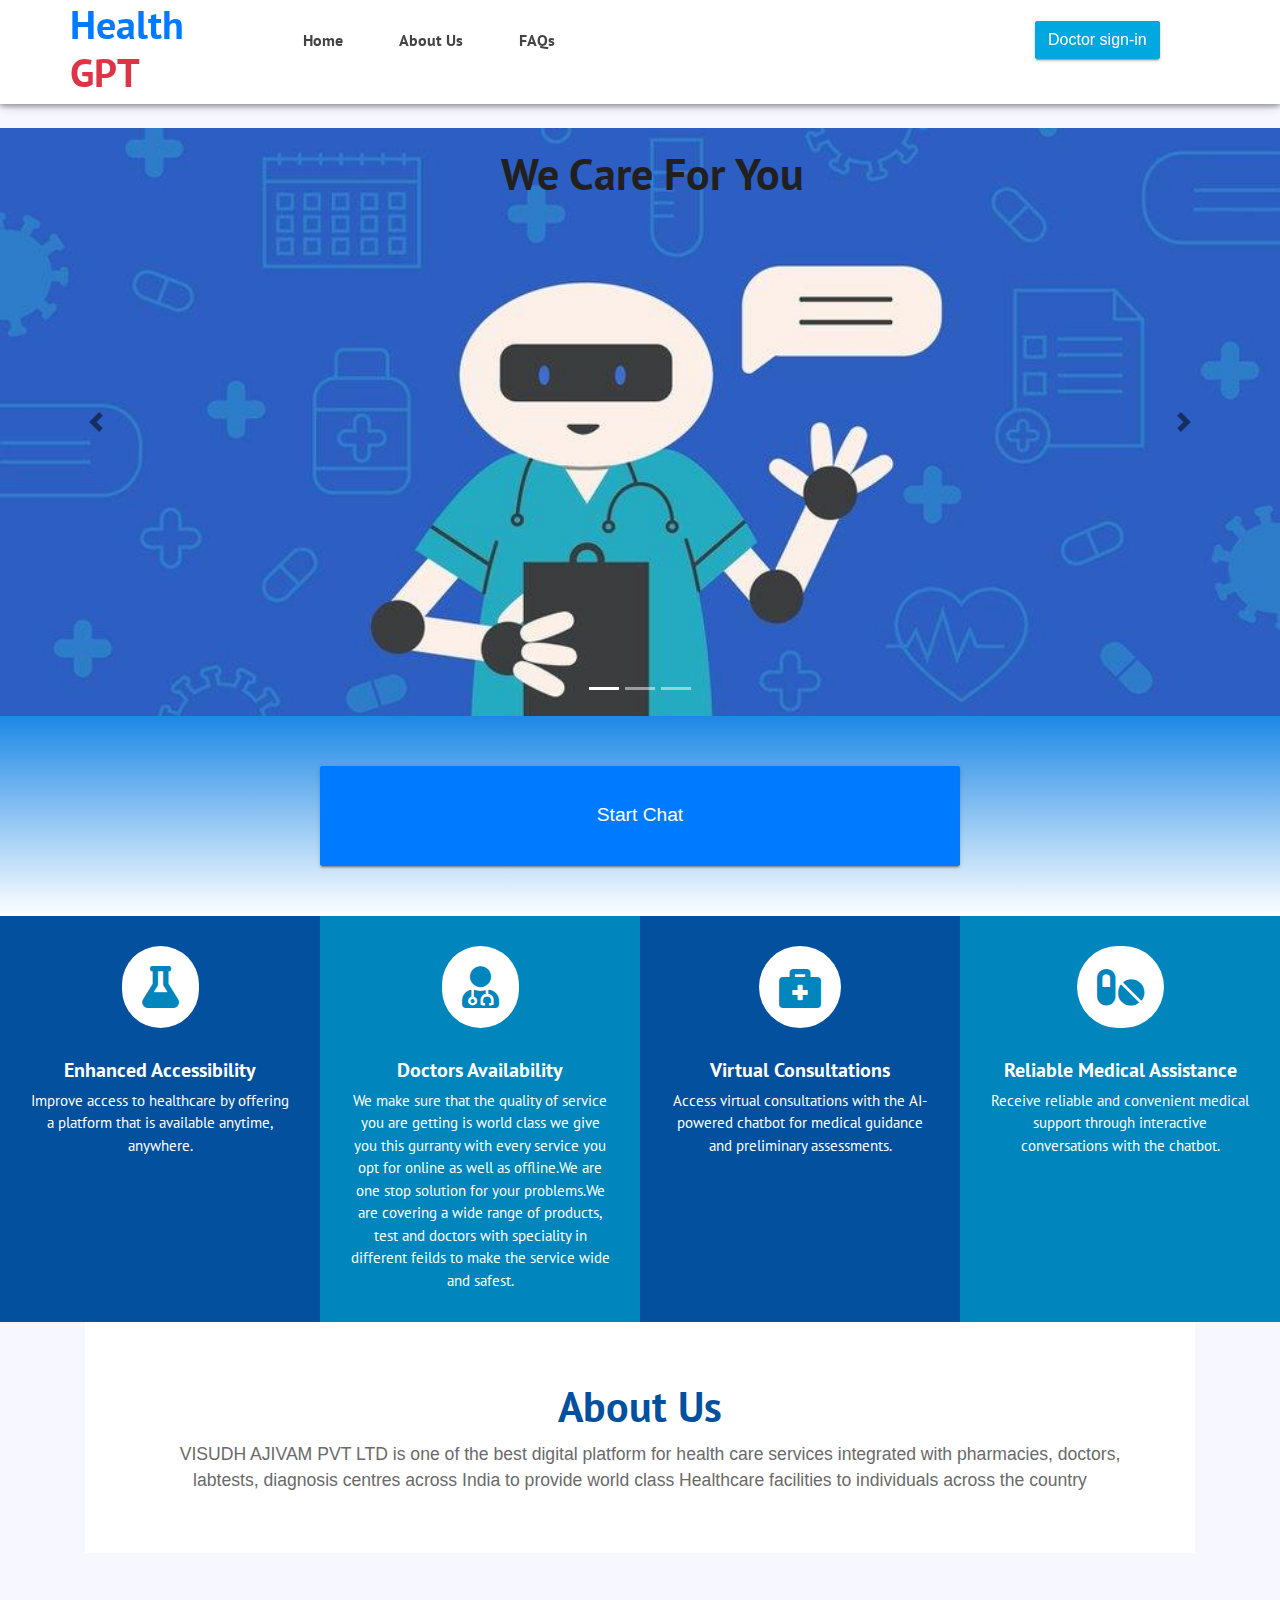
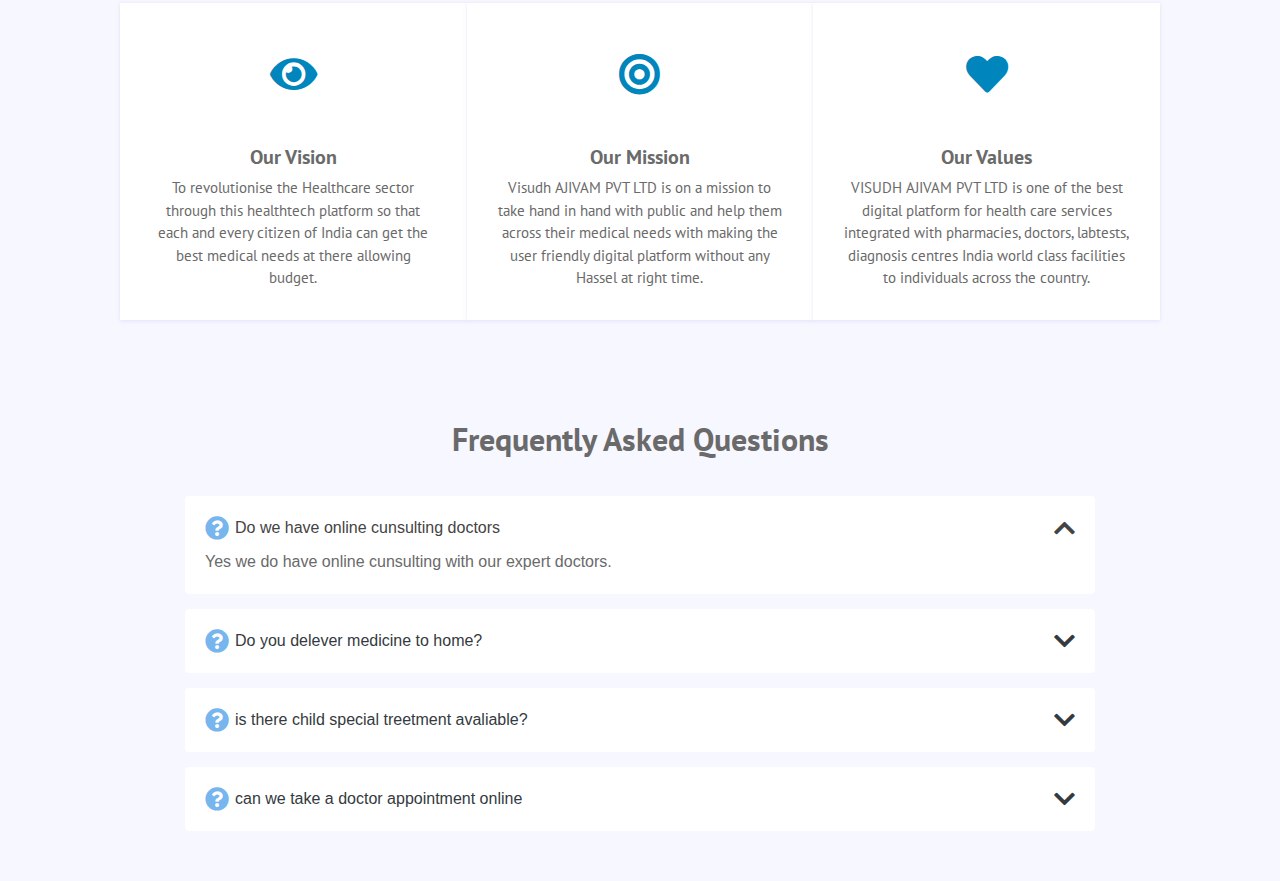
<file: index.html>
<!DOCTYPE html>
<html lang="en">

<head>
    
    <meta charset="UTF-8">
    <meta http-equiv="X-UA-Compatible" content="IE=edge">
    <meta name="viewport" content="width=device-width, initial-scale=1.0">
    <title>HealthGPT</title>

    <link rel="stylesheet" href="assets/css/bootstrap.min.css">
    <link rel="stylesheet" href="assets/css/bootstrap-grid.min.css">
    <link rel="stylesheet" href="assets/css/all.css">
    <link rel="stylesheet" href="assets/css/fontawesome.css">
    <link rel="stylesheet" href="assets/css/animate.css">
    <!-- <link rel="stylesheet" href="assets/css/datepicker.css"> -->
    <link rel="stylesheet" type="text/css" href="assets/css/style.css" />
    <link rel="stylesheet" href="owl/docs/assets/owlcarousel/assets/owl.carousel.min.css">
    <link rel="stylesheet" href="owl/docs/assets/owlcarousel/assets/owl.theme.default.min.css">
    <link rel="stylesheet" href="assets/css/appointment.css">

</head>

<body>



    <!-- ################# Header Starts Here#######################--->
    <header>
        <!-- Navbar Starts here -->
        <div id="nav-head" class="header-nav">
            <div class="container">
                <div class="row">
                    <h1 class="col-lg-2 col-md-3 no-padding col-sm-12 nav-img">
                        <a href="#"><span class="text-primary">Health</span> <span class="text-danger">GPT</span></a>

                        <a data-toggle="collapse" data-target="#menu" href="#menu"><i
                                class="fas d-block d-md-none small-menu fa-bars"></i></a>
                    </h1>
                    <div id="menu" class="col-lg-8 col-md-9 d-none d-md-block nav-item">
                        <ul>
                            <li><a href="index.html">Home</a></li>
                            <li><a href="#about_us">About Us</a></li>
                            <li><a href="#FAQ">FAQs</a></li>
                        </ul>
                    </div>
                    <div class="col-sm-2 d-none d-lg-block appoint">
                        <a href="doctorsignin.html"> <button class="btn btn-info">Doctor sign-in</button></a>
                    </div>
                    
                </div>
            </div>
        </div>
    </header>

    <!-- Caraousel starts here  -->
    <div class="slider-detail">
        <div id="carouselExampleIndicators" class="carousel slide" data-ride="carousel">
            <ol class="carousel-indicators">
                <li data-target="#carouselExampleIndicators" data-slide-to="0" class="active"></li>
                <li data-target="#carouselExampleIndicators" data-slide-to="1"></li>
                <li data-target="#carouselExampleIndicators" data-slide-to="2"></li>
            </ol>
            <div class="carousel-inner">
                <div class="carousel-item ">
                    <img class="d-block w-100" src="assets/images/slider/slider_1.jpg" alt="First slide">
                    <div class="carousel-caption fvgb d-none d-md-block text-center">
                        <h5 class="animated bounceInDown ">We Care For You</h5>

                    </div>
                </div>


                <div class="carousel-item active">
                    <img class="d-block w-100" src="assets/images/slider/slider_3.jpg" alt="Third slide">
                    <div class="carousel-caption vdg-cur d-none d-md-block text-center">
                        <h5 class="animated bounceInDown ">We Care For You</h5>
                        <p class="animated bounceInLeft">
                        </p>
                        <!-- <div class="row vbh">
                            <a href="appointment.html">
                                <button class="btn btn-info animated bounceInUp"> Start Chat </button>
                            </a>
                        </div> -->
                    </div>

                </div>
                <a class="carousel-control-prev" href="#carouselExampleIndicators" role="button" data-slide="prev">
                    <span class="carousel-control-prev-icon" aria-hidden="true"></span>
                    <span class="sr-only">Previous</span>
                </a>
                <a class="carousel-control-next" href="#carouselExampleIndicators" role="button" data-slide="next">
                    <span class="carousel-control-next-icon" aria-hidden="true"></span>
                    <span class="sr-only">Next</span>
                </a>
            </div>
        </div>
        <!-- Make an Appointment -->
        <div class="testimonials make-appoint">
            <a href="appointment.html"> <button class="btn btn-primary btn-block btn-lg">Start Chat </button></a>
        </div>
        <!-- ################# Key Features Starts Here#######################--->

        <section class="key-features">
            <div class="row no-margin">
                <div class="col-lg-3 col-md-6 single-key ky-1">
                    <!-- <div class="single-key ky-1"> -->
                    <i class="fas fa-flask"></i>
                    <h5>Enhanced Accessibility</h5>
                    <p>Improve access to healthcare by offering a platform that is available anytime, anywhere.
                    </p>
                    <!-- </div> -->
                </div>

                <div class="col-lg-3 col-md-6 single-key ky-2">
                    <!-- <div class="single-key ky-2"> -->
                    <i class="fas fa-user-md"></i>
                    <h5>Doctors Availability</h5>
                    <p>We make sure that the quality of service you are getting is world class we give you this gurranty
                        with every service you opt for online as well as offline.We are one stop solution for your
                        problems.We are covering a wide range of products, test and doctors with speciality in different
                        feilds to make the service wide and safest.
                    </p>
                    <!-- </div> -->
                </div>

                <div class="col-lg-3 col-md-6 single-key ky-1">
                    <!-- <div class="single-key ky-1"> -->
                    <i class="fas fa-briefcase-medical"></i>
                    <h5>Virtual Consultations</h5>
                    <p>Access virtual consultations with the AI-powered chatbot for medical guidance and preliminary assessments.
                    </p>
                    <!-- </div> -->
                </div>

                <div class="col-lg-3 col-md-6 single-key ky-2">
                    <!-- <div class="single-key ky-2"> -->
                    <i class="fas fa-pills"></i>
                    <h5>Reliable Medical Assistance</h5>
                    <p>Receive reliable and convenient medical support through interactive conversations with the chatbot.
                    </p>
                    <!-- </div> -->
                </div>
            </div>
        </section>


        <!-- ################# About Us#######################--->

        <div id="about_us" class="container">
            <section class="with-medical">
                <div class="txtr text-center">
                    <h4>
                        <span>About Us</span>
                    </h4>
                    <p>VISUDH AJIVAM PVT LTD is one of the best digital platform for health care services integrated
                        with pharmacies, doctors, labtests, diagnosis centres across India to provide world class
                        Healthcare facilities to individuals across the country</p>
                </div>
            </section>

            <section class="key-features department">

                <div class="row">
                    <div class="col-lg-4 single-key col-md-6 highlighter">
                        <!-- <div class="single-key"> -->
                        <i class="fas fa-eye"></i>
                        <h5>Our Vision</h5>
                        <p>To revolutionise the Healthcare sector through this healthtech platform so that each and
                            every citizen of India can get the best medical needs at there allowing budget.</p>
                        <!-- </div> -->
                    </div>

                    <div class="col-lg-4 single-key col-md-6 highlighter">
                        <!-- <div class="single-key"> -->
                        <i class="fas fa-bullseye"></i>
                        <h5>Our Mission</h5>
                        <p>Visudh AJIVAM PVT LTD is on a mission to take hand in hand with public and help them across
                            their medical needs with making the user friendly digital platform without any Hassel at
                            right time.</p>
                        <!-- </div> -->
                    </div>

                    <div class="col-lg-4 col-md-6 single-key highlighter">
                        <!-- <div class="single-key"> -->
                        <i class="fas fa-heart"></i>
                        <h5>Our Values</h5>
                        <p>VISUDH AJIVAM PVT LTD is one of the best digital platform for health care services integrated
                            with pharmacies, doctors, labtests, diagnosis centres India world class facilities to
                            individuals across the country.</p>
                        <!-- </div> -->
                    </div>
            </section>
        </div>

        <!-- ################# FAQs #######################--->
        <!-- ======= Frequently Asked Questions Section ======= -->
        <section id="FAQ" class="faq section-bg">
            <div class="container">

                <div class="section-title">
                    <h2>Frequently Asked Questions</h2>
                </div>

                <div class="faq-list">
                    <ul>
                        <li data-aos="fade-up">
                            <i class="fas fa-question-circle icon-help"></i> <a data-toggle="collapse" class="collapse"
                                href="#faq-list-1">Do we have online cunsulting doctors <i
                                    class="fas fa-chevron-down icon-show"></i><i
                                    class="fas fa-chevron-up icon-close"></i></a>
                            <div id="faq-list-1" class="collapse show" data-parent=".faq-list">
                                <p>
                                    Yes we do have online cunsulting with our expert doctors.
                                </p>
                            </div>
                        </li>

                        <li data-aos="fade-up" data-aos-delay="100">
                            <i class="fas fa-question-circle icon-help"></i> <a data-toggle="collapse"
                                href="#faq-list-2" class="collapsed">Do you delever medicine to home? <i
                                    class="fas fa-chevron-down icon-show"></i><i
                                    class="fas fa-chevron-up icon-close"></i></a>
                            <div id="faq-list-2" class="collapse" data-parent=".faq-list">
                                <p>
                                    yes we have a big contacts with medicine delvery service
                                </p>
                            </div>
                        </li>

                        <li data-aos="fade-up" data-aos-delay="200">
                            <i class="fas fa-question-circle icon-help"></i> <a data-toggle="collapse"
                                href="#faq-list-3" class="collapsed">is there child special treetment avaliable? <i
                                    class="fas fa-chevron-down icon-show"></i><i
                                    class="fas fa-chevron-up icon-close"></i></a>
                            <div id="faq-list-3" class="collapse" data-parent=".faq-list">
                                <p>
                                    yes we have
                                </p>
                            </div>
                        </li>

                        <li data-aos="fade-up" data-aos-delay="300">
                            <i class="fas fa-question-circle icon-help"></i> <a data-toggle="collapse"
                                href="#faq-list-4" class="collapsed">can we take a doctor appointment online <i
                                    class="fas fa-chevron-down icon-show"></i><i
                                    class="fas fa-chevron-up icon-close"></i></a>
                            <div id="faq-list-4" class="collapse" data-parent=".faq-list">
                                <p>
                                    yes ofcourse we have the booking service too

                                </p>
                            </div>
                        </li>


                    </ul>
                </div>

            </div>
        </section>
        <!-- Make an Appointment
        <div class="testimonials make-appoint">
            <a href="appointment.html"> <button class="btn btn-primary btn-block btn-lg">Start Chat </button></a>
        </div> -->
        <script src="assets/js/jquery-3.2.1.min.js"></script>
        <script src="assets/js/popper.min.js"></script>
        <script src="assets/js/bootstrap.min.js"></script>
        <script src="assets/plugins/scroll-fixed/jquery-scrolltofixed-min.js"></script>
        <script src="assets/js/script.js"></script>
        <script src="assets/js/bootstrap-datepicker.js"></script>
        <script src="owl/docs/assets/owlcarousel/owl.carousel.min.js"></script>
        <script src="assets/js/owll.js"></script>

        <script>
            $(document).ready(function () {
                $("#dat").datepicker();
            })
        </script>
</body>

</html>
</file>
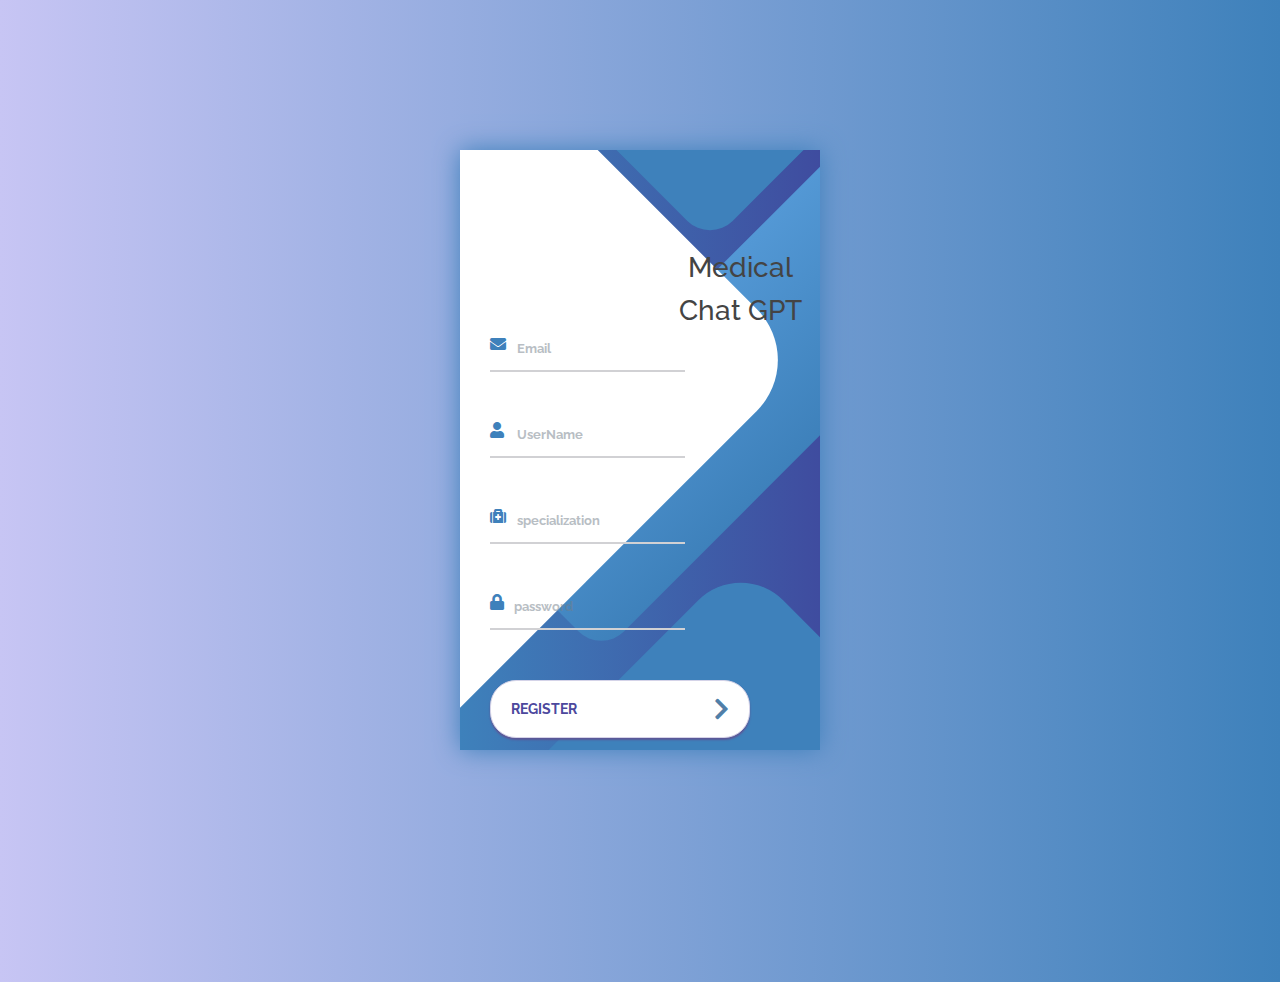
<file: doctorsignup.html>
<!DOCTYPE html>
<html lang="en">

<head>
    <meta charset="UTF-8">
    <meta http-equiv="X-UA-Compatible" content="IE=edge">
    <meta name="viewport" content="width=device-width, initial-scale=1.0">
    <title>HealthGPT</title>

    <link rel="stylesheet" href="assets/css/bootstrap.min.css">
    <link rel="stylesheet" href="assets/css/signup.css">
    <link rel="stylesheet" href="assets/css/bootstrap-grid.min.css">
    <link rel="stylesheet" href="assets/css/all.css">
    <link rel="stylesheet" href="assets/css/fontawesome.css">
    <link rel="stylesheet" href="assets/css/animate.css">
    <!-- <link rel="stylesheet" href="assets/css/datepicker.css"> -->
    <link rel="stylesheet" type="text/css" href="assets/css/style.css" />
    <link rel="stylesheet" href="owl/docs/assets/owlcarousel/assets/owl.carousel.min.css">
    <link rel="stylesheet" href="owl/docs/assets/owlcarousel/assets/owl.theme.default.min.css">
    <link rel="stylesheet" href="assets/css/appointment.css">


</head>
  
  
<div class="container">
	<div class="screen">
		<div class="screen__content">
			<form class="login">
				<div class="login__field">
					<i class="login__icon fa fa-envelope"></i>
					<input type="text" class="login__input" placeholder=" Email">
				</div>
                <div class="login__field">
					<i class="login__icon fas fa-user"></i>
					<input type="text" class="login__input" placeholder=" UserName">
				</div>
                <div class="login__field">
					<i class="login__icon fa fa-medkit"></i>
					<input type="text" class="login__input" placeholder=" specialization">
				</div>
				<div class="login__field">
					<i class="login__icon fas fa-lock"></i>
					<input type="password" class="login__input" placeholder="password">
				</div>
				<button class="button login__submit">
					<span class="button__text">Register</span>
					<i class="button__icon fas fa-chevron-right"></i>
				</button>				
			</form>
			<div class="social-login">
				<h3><a href="kayıtol.php">Medical</a></h3>
				
				<h3><a href="sifremiunuttum.php">Chat GPT</a></h3>
        </div>
		</div>
		<div class="screen__background">
			<span class="screen__background__shape screen__background__shape4"></span>
			<span class="screen__background__shape screen__background__shape3"></span>		
			<span class="screen__background__shape screen__background__shape2"></span>
			<span class="screen__background__shape screen__background__shape1"></span>
		</div>		
	</div>
</div>
</file>
<file: assets/css/style.css>
/* =======================================================================
Template Name: Dil Hospital
Author:  SmartEye Adminpanel
Author URI: www.smarteyeapps.com
Version: 1.0
coder name:Prabin Raja
Description: This Template is created for web template
======================================================================= */
/* ===================================== Import Less ================================== */
@font-face {
  font-family: 'mouse-300';
  src: url("../fonts/PT_Sans-Web-Regular.ttf") format("truetype"); }
@font-face {
  font-family: 'mouse-500';
  src: url("../fonts/PT_Sans-Web-Bold.ttf") format("truetype"); }
/* ===================================== Basic CSS ================================== */
* {
  margin: 0px;
  padding: 0px;
  list-style: none; }

img {
  max-width: 100%; }

a {
  text-decoration: none;
  outline: none;
  color: #444; }

a:hover {
  color: #444; }

ul {
  margin-bottom: 0;
  padding-left: 0; }

a:hover,
a:focus,
input,
textarea {
  text-decoration: none;
  outline: none; }

.center {
  text-align: center; }

.left {
  text-align: left; }

.right {
  text-align: right; }

.cp {
  cursor: pointer; }

html, body {
  height: 100%; }

p {
  margin-bottom: 0px;
  width: 100%; }

.no-padding {
  padding: 0px; }

.no-margin {
  margin: 0px; }

.hid {
  display: none; }

.top-mar {
  margin-top: 15px; }

.h-100 {
  height: 100%; }

::placeholder {
  color: #747f8a !important;
  font-size: 13px;
  opacity: .5 !important; }

.container-fluid {
  padding: 0px; }

h1, h2, h3, h4, h5, h6 {
  font-family: "mouse-500", Arial, Helvetica, sans-serif; }

strong {
  font-family: "mouse-500", Arial, Helvetica, sans-serif; }

body {
  background-color: #f7f7ff !important;
  font-family: "mouse-300", Arial, Helvetica, sans-serif;
  color: #6A6A6A; }

.session-title {
  padding: 30px;
  margin: 0px; }
  .session-title h2 {
    width: 100%;
    text-align: center; }
  .session-title p {
    max-width: 850px;
    text-align: center;
    float: none;
    margin: auto; }
  .session-title span {
    float: right;
    font-style: italic; }

.inner-title {
  padding: 20px;
  padding-left: 0px;
  margin-bottom: 30px; }
  .inner-title h2 {
    width: 100%;
    text-align: center;
    font-size: 2rem;
    font-family: "slab", Arial, Helvetica, sans-serif; }
  .inner-title p {
    width: 100%;
    text-align: center; }

.btn-success {
  background-color: #1aaa55;
  border-color: #1aaa55; }
  .btn-success:hover {
    background-color: #1aaa55 !important;
    border-color: #1aaa55 !important; }
  .btn-success:active {
    background-color: #1aaa55 !important;
    border-color: #1aaa55 !important; }
  .btn-success:focus {
    background-color: #1aaa55 !important;
    border-color: #1aaa55 !important;
    box-shadow: none !important; }

.btn-info {
  background-color: #00a8df;
  border-color: #00a8df; }
  .btn-info:hover {
    background-color: #00a8df !important;
    border-color: #00a8df !important; }
  .btn-info:active {
    background-color: #00a8df !important;
    border-color: #00a8df !important; }
  .btn-info:focus {
    background-color: #00a8df !important;
    border-color: #00a8df !important;
    box-shadow: none !important; }

.btn {
  box-shadow: 0 3px 1px -2px rgba(0, 0, 0, 0.2), 0 2px 2px 0 rgba(0, 0, 0, 0.14), 0 1px 5px 0 rgba(0, 0, 0, 0.12);
  border-radius: 2px; }

.form-control:focus {
  box-shadow: none !important;
  border: 2px solid  #00a8df; }

.btn-light {
  background-color: #FFF;
  color: #3F3F3F; }

@media screen and (max-width: 1199px) {
  .container {
    max-width: 100%; } }
.collapse.show {
  display: block !important; }

.form-control:focus {
  box-shadow: none;
  border: 2px solid #0d7a40 !important; }

.form-control {
  background-color: #F8F8F8;
  margin-bottom: 20px; }
  .form-control:focus {
    background-color: #FFF;
    border-color: #CCC; }

/* ===================================== Header CSS ================================== */
header {
  box-shadow: 0 2px 5px 0 rgba(0, 0, 0, 0.16), 0 2px 10px 0 rgba(0, 0, 0, 0.12);
  position: absolute;
  width: 100%;
  z-index: 999;
  background-color: #FFF; }
  header .header-top {
    background-color: #212121; }
    header .header-top .left-item ul li {
      float: left;
      color: #BCBCBC;
      padding: 10px; }
      header .header-top .left-item ul li i {
        color: #4e9be9; }
    header .header-top .right-item ul {
      float: right; }
      header .header-top .right-item ul li {
        float: left;
        color: #BCBCBC;
        padding: 10px; }
  header .header-nav .nav-item ul li {
    float: left;
    font-family: "mouse-500", Arial, Helvetica, sans-serif;
    font-size: 16px;
    padding: 28px; }
    @media screen and (max-width: 916px) {
      header .header-nav .nav-item ul li {
        padding: 30px 18px; } }
    @media screen and (max-width: 767px) {
      header .header-nav .nav-item ul li {
        float: none;
        padding: 14px;
        border-top: 1px solid #CCC; } }
  header .header-nav .nav-img img {
    width: 200px;
    padding: 0px;
    margin-top: 13px; }
    @media screen and (max-width: 767px) {
      header .header-nav .nav-img img {
        margin-top: 0px;
        padding: 10px; } }
  header .header-nav .appoint {
    padding-top: 21px; }
  header .scroll-to-fixed-fixed {
    background-color: #FFF;
    box-shadow: 0 2px 5px 0 rgba(0, 0, 0, 0.16), 0 2px 10px 0 rgba(0, 0, 0, 0.12); }

.small-menu {
  float: right;
  color: #03509e;
  font-size: 32px;
  margin-top: 17px;
  margin-right: 12px; }

/* ===================================== Slider CSS ================================== */
.slider-detail {
  padding-top: 128px; }
  @media screen and (max-width: 767px) {
    .slider-detail {
      padding-top: 115px; } }
  @media screen and (max-width: 409px) {
    .slider-detail {
      padding-top: 158px; } }
  .slider-detail .carousel-caption {
    text-align: left;
    bottom: 110px; }
    .slider-detail .carousel-caption h5 {
      font-size: 44px;
      margin-left: -40px; }
    .slider-detail .carousel-caption p {
      margin-left: -40px;
      font-weight: 600;
      margin-top: 40px;
      font-size: 19px; }
  .slider-detail .vbh {
    margin-left: -40px; }
    .slider-detail .vbh .btn {
      padding: 20px;
      margin-top: 40px;
      font-weight: 600;
      font-size: 18px; }
  .slider-detail .vdg-cur {
    color: #03509e; }
  .slider-detail .fvgb {
    color: #00a8df; }

    .carousel-control-next,
.carousel-control-prev /*, .carousel-indicators */ {
    filter: invert(100%);
}
/* ===================================== Key Features CSS ================================== */
.key-features .single-key {
  background-color: #FFF;
  /* margin-bottom: 30px; */
  text-align: center;
  padding: 30px; }
  .key-features .single-key i {
    background-color: #FFF;
    padding: 20px;
    font-size: 42px;
    color: #0085bc;
    margin-bottom: 30px;
    border-radius: 50px; }
  .key-features .single-key p {
    font-family: "mouse-300", Arial, Helvetica, sans-serif;
    font-size: 15px; }
.key-features .ky-1 {
  background-color: #03509e;
  color: #FFF;
  margin-bottom: 0px; }
.key-features .ky-2 {
  background-color: #0085bc;
  color: #FFF;
  margin-bottom: 0px; }

.department {
  padding: 50px; }
  @media screen and (max-width: 940px) {
    .department {
      padding: 30px 10px; } }
  .department .single-key {
    box-shadow: 0 2px 3px 0 rgba(218, 218, 253, 0.35), 0 0px 3px 0 rgba(206, 206, 238, 0.35); }

/* ===================================== With Medical CSS ================================== */
.with-medical {
  padding: 50px;
  background-color: #FFF; }
  @media screen and (max-width: 940px) {
    .with-medical {
      padding: 30px 10px; } }
  .with-medical .txtr {
    padding: 10px; }
    .with-medical .txtr h4 {
      font-size: 42px; }
      .with-medical .txtr h4 span {
        color: #03509e; }
    .with-medical .txtr p {
      text-indent: 20px;
      font-size: 1.1rem; }


.highlighter:hover{
background-color: #03509e;
  color: #FFF;
}
/* ===================================== Our Team CSS ================================== */
        .our-team  .detfs {
          text-align: center; }
          .our-team .detfs ul {
            margin-left: 25%;
            width: 100%; }
            .our-team .detfs ul li {
              float: left;
              padding: 10px;    
            }
/* ===================================== Fooer CSS ================================== */
#footer {
  color: #444444;
  font-size: 14px;
  background: #f1f7fd;
}

#footer .footer-top {
  padding: 60px 0 30px 0;
  background: #fff;
  box-shadow: 0px 2px 15px rgba(25, 119, 204, 0.1);
}

#footer .footer-top .footer-contact {
  margin-bottom: 30px;
}

#footer .footer-top .footer-contact h4 {
  font-size: 22px;
  margin: 0 0 30px 0;
  padding: 2px 0 2px 0;
  line-height: 1;
  font-weight: 700;
}

#footer .footer-top .footer-contact p {
  font-size: 14px;
  line-height: 24px;
  margin-bottom: 0;
  font-family: "Raleway", sans-serif;
  color: #777777;
}

#footer .footer-top h4 {
  font-size: 16px;
  font-weight: bold;
  color: #444444;
  position: relative;
  padding-bottom: 12px;
}

#footer .footer-top .footer-links {
  margin-bottom: 30px;
}

#footer .footer-top .footer-links ul {
  list-style: none;
  padding: 0;
  margin: 0;
}

#footer .footer-top .footer-links ul i {
  padding-right: 2px;
  color: #1c84e3;
  font-size: 18px;
  line-height: 1;
}

#footer .footer-top .footer-links ul li {
  padding: 10px 0;
  display: flex;
  align-items: center;
}

#footer .footer-top .footer-links ul li:first-child {
  padding-top: 0;
}

#footer .footer-top .footer-links ul a {
  color: #777777;
  transition: 0.3s;
  display: inline-block;
  line-height: 1;
}

#footer .footer-top .footer-links ul a:hover {
  text-decoration: none;
  color: #1977cc;
}

#footer .footer-newsletter {
  font-size: 15px;
}

#footer .footer-newsletter h4 {
  font-size: 16px;
  font-weight: bold;
  color: #444444;
  position: relative;
  padding-bottom: 12px;
}

#footer .footer-newsletter form {
  margin-top: 30px;
  background: #fff;
  padding: 6px 10px;
  position: relative;
  border-radius: 50px;
  text-align: left;
  border: 1px solid #bfdcf7;
}

#footer .footer-newsletter form input[type="email"] {
  border: 0;
  padding: 4px 8px;
  width: calc(100% - 100px);
}

#footer .footer-newsletter form input[type="submit"] {
  position: absolute;
  top: 0;
  right: 0;
  bottom: 0;
  border: 0;
  background: none;
  font-size: 16px;
  padding: 0 20px;
  background: #1977cc;
  color: #fff;
  transition: 0.3s;
  border-radius: 50px;
}

#footer .footer-newsletter form input[type="submit"]:hover {
  background: #1c84e3;
}

#footer .credits {
  padding-top: 5px;
  font-size: 13px;
  color: #444444;
}

#footer .social-links a {
  font-size: 18px;
  display: inline-block;
  background: #1977cc;
  color: #fff;
  line-height: 1;
  padding: 8px 0;
  margin-right: 4px;
  border-radius: 50%;
  text-align: center;
  width: 36px;
  height: 36px;
  transition: 0.3s;
}

#footer .social-links a:hover {
  background: #1c84e3;
  color: #fff;
  text-decoration: none;
}

/* form style */

#footer form{
    width:90%;
    padding: 20px;
    
}
#footer .bg{
    background-color: aliceblue;
    opacity: 0.9;
    border-radius: 15px;
}
/* order page*/

#footer .one{
    background-color: aliceblue;
     overflow:hidden;
     box-shadow: 0px 0px 9px  black;
}
#footer table {
  font-family: arial, sans-serif;
  border-collapse: collapse;
  width: 100%;
}




/* ===================================== About Us Style  ================================== */
.about-us {
  padding: 50px;
  background-color: #FFF; }
  @media screen and (max-width: 1199px) {
    .about-us .container {
      max-width: 100%; } }
  .about-us img {
    width: 100%;
    padding: 10px;
    background-color: #FFF;
    box-shadow: 0 2px 5px 0 rgba(0, 0, 0, 0.16), 0 2px 10px 0 rgba(0, 0, 0, 0.12); }
  .about-us h2 {
    font-size: 22px; }
  .about-us p {
    text-align: justify;
    text-indent: 20px; }

.kf-2 {
  background-color: #FCFCFC; }

.contact-rooo {
  padding: 50px;
  background-color: #FFF; }
  @media screen and (max-width: 940px) {
    .contact-rooo {
      padding: 30px 10px; } }

/* ===================================== Testimonial Section  ================================== */
.testimonials{
  /* margin-top: 20px; */
  color: #000;
  overflow-x: hidden;
  /* overflow-y: hidden; */
  height: auto;
  background-image: linear-gradient(180deg, #1E88E5, #fff);
  background-repeat: no-repeat;
}

.testimonials .card {
  box-shadow: 0px 4px 8px 0px #BDBDBD
}

.testimonials .profile-pic {
  width: 100px !important;
  height: 100px;
  box-shadow: 0px 4px 8px 0px #BDBDBD
}

.owl-carousel .owl-nav button.owl-next,
.owl-carousel .owl-nav button.owl-prev {
  background: 0 0;
  color: #1E88E5 !important;
  border: none;
  padding: 5px 20px !important;
  font: inherit;
  font-size: 50px !important
}

.owl-carousel .owl-nav button.owl-next:hover,
.owl-carousel .owl-nav button.owl-prev:hover {
  color: #0D47A1 !important;
  background-color: transparent !important
}

.owl-dots {
  display: none
}

.testimonials button:focus {
  -moz-box-shadow: none !important;
  -webkit-box-shadow: none !important;
  box-shadow: none !important;
  outline-width: 0
}

.testimonials .item {
  display: none
}

.testimonials .next {
  display: block !important;
  position: relative;
  transform: scale(0.8);
  transition-duration: 0.3s;
  opacity: 0.6
}

.testimonials .prev {
  display: block !important;
  position: relative;
  transform: scale(0.8);
  transition-duration: 0.3s;
  opacity: 0.6
}

.testimonials .item.show {
  display: block;
  transition-duration: 0.4s
}

@media screen and (max-width: 999px) {

  .testimonials .next,
  .testimonials .prev {
      transform: scale(1);
      opacity: 1
  }

  .testimonials .item {
      display: block !important
  }
}

/* ===================================== FAQs Section  ================================== */
.faq {
  padding: 50px 0;
} 
.faq .section-title {
  text-align: center;
  padding-bottom: 30px;
}

.faq .faq-list {
  padding: 0 100px;
}

.faq .faq-list ul {
  padding: 0;
  list-style: none;
}

.faq .faq-list li + li {
  margin-top: 15px;
}

.faq .faq-list li {
  padding: 20px;
  background: #fff;
  border-radius: 4px;
  position: relative;
}

.faq .faq-list a {
  display: block;
  position: relative;
  font-family: "Poppins", sans-serif;
  font-size: 16px;
  line-height: 24px;
  font-weight: 500;
  padding: 0 30px;
  outline: none;
}

.faq .faq-list .icon-help {
  font-size: 24px;
  position: absolute;
  right: 0;
  left: 20px;
  color: #76b5ee;
}

.faq .faq-list .icon-show, .faq .faq-list .icon-close {
  font-size: 24px;
  position: absolute;
  right: 0;
  top: 0;
}

.faq .faq-list p {
  margin-bottom: 0;
  padding: 10px 0 0 0;
}

.faq .faq-list .icon-show {
  display: none;
}

.faq .faq-list a.collapsed {
  color: #343a40;
}

.faq .faq-list a.collapsed:hover {
  color: #1977cc;
}

.faq .faq-list a.collapsed .icon-show {
  display: inline-block;
}

.faq .faq-list a.collapsed .icon-close {
  display: none;
}

@media (max-width: 1200px) {
  .faq .faq-list {
    padding: 0;
  }
}



/*  */
.make-appoint{
  height:200px;
  display: flex;
  justify-content: center;
  align-items: center

}
.make-appoint .btn{
  height:100px;
  white-space:normal;
  width:50vw;
  font-size: 1.2rem;
  font-family: inherit;
}
</file>
<file: assets/css/appointment.css>
.jumbotron{
  /* position: relative; */
  padding-top:150px;
  /* margin-top: */
}
#ft-form {
    font-family: inherit;
    font-size: 100%;
    line-height: 1.15
  }
  #ft-form *,
  #ft-form ::after,
  #ft-form ::before {
    box-sizing: border-box
  }
  #ft-form input,
  #ft-form select,
  #ft-form textarea {
    font-family: inherit;
    font-size: 100%;
    line-height: 1.15;
    margin: 0
  }
  #ft-form select {
    text-transform: none
  }
  #ft-form [type=submit] {
    -webkit-appearance: button
  }
  #ft-form legend {
    padding: 0
  }
  #ft-form h2,
  #ft-form p {
    margin: 0
  }
  #ft-form fieldset {
    margin: 0;
    padding: 0
  }
  #ft-form html {
    font-family: ui-sans-serif,system-ui,-apple-system,BlinkMacSystemFont,"Segoe UI",Roboto,"Helvetica Neue",Arial,"Noto Sans",sans-serif,"Apple Color Emoji","Segoe UI Emoji","Segoe UI Symbol","Noto Color Emoji";
    line-height: 1.5
  }
  #ft-form body {
    font-family: inherit;
    line-height: inherit
  }
  #ft-form *,
  #ft-form ::after,
  #ft-form ::before {
    box-sizing: border-box;
    border-width: 0;
    border-style: solid;
    border-color: #e5e7eb
  }
  #ft-form textarea {
    resize: vertical
  }
  #ft-form input::-moz-placeholder,
  #ft-form textarea::-moz-placeholder {
    color: #9ca3af
  }
  #ft-form input:-ms-input-placeholder,
  #ft-form textarea:-ms-input-placeholder {
    color: #9ca3af
  }
  #ft-form input::placeholder,
  #ft-form textarea::placeholder {
    color: #9ca3af
  }
  #ft-form h2 {
    font-size: inherit;
    font-weight: inherit
  }
  #ft-form input,
  #ft-form select,
  #ft-form textarea {
    padding: 0;
    line-height: inherit;
    color: inherit
  }
  #ft-form [type=date],
  #ft-form [type=email],
  #ft-form [type=tel],
  #ft-form [type=text],
  #ft-form select,
  #ft-form textarea {
    -webkit-appearance: none;
    -moz-appearance: none;
    appearance: none;
    background-color: #fff;
    border-color: #6b7280;
    border-width: 1px;
    border-radius: 0;
    padding-top: .5rem;
    padding-right: .75rem;
    padding-bottom: .5rem;
    padding-left: .75rem;
    font-size: 1rem;
    line-height: 1.5rem
  }
  #ft-form [type=date]:focus,
  #ft-form [type=email]:focus,
  #ft-form [type=tel]:focus,
  #ft-form [type=text]:focus,
  #ft-form select:focus,
  #ft-form textarea:focus {
    outline: 2px solid transparent;
    outline-offset: 2px;
    box-shadow: 0 0 0 0 #fff, 0 0 0 3px rgba(199,210,254,.5), 0 0 #0000;
    border-color: #2563eb
  }
  #ft-form input::-moz-placeholder,
  #ft-form textarea::-moz-placeholder {
    color: #6b7280;
    opacity: 1
  }
  #ft-form input:-ms-input-placeholder,
  #ft-form textarea:-ms-input-placeholder {
    color: #6b7280;
    opacity: 1
  }
  #ft-form input::placeholder,
  #ft-form textarea::placeholder {
    color: #6b7280;
    opacity: 1
  }
  #ft-form select {
    background-image: url("data:image/svg+xml,%3csvg xmlns='http://www.w3.org/2000/svg' fill='none' viewBox='0 0 20 20'%3e%3cpath stroke='%236b7280' stroke-linecap='round' stroke-linejoin='round' stroke-width='1.5' d='M6 8l4 4 4-4'/%3e%3c/svg%3e");
    background-position: right .5rem center;
    background-repeat: no-repeat;
    background-size: 1.5em 1.5em;
    padding-right: 2.5rem;
    -webkit-print-color-adjust: exact;
    color-adjust: exact
  }
  #ft-form [type=checkbox],
  #ft-form [type=radio] {
    -webkit-appearance: none;
    -moz-appearance: none;
    appearance: none;
    padding: 0;
    -webkit-print-color-adjust: exact;
    color-adjust: exact;
    display: inline-block;
    vertical-align: middle;
    background-origin: border-box;
    -webkit-user-select: none;
    -moz-user-select: none;
    -ms-user-select: none;
    user-select: none;
    flex-shrink: 0;
    height: 1rem;
    width: 1rem;
    color: #2563eb;
    background-color: #fff;
    border-color: #6b7280;
    border-width: 1px
  }
  #ft-form [type=checkbox] {
    border-radius: 0
  }
  #ft-form [type=radio] {
    border-radius: 100%
  }
  #ft-form [type=checkbox]:focus,
  #ft-form [type=radio]:focus {
    outline: 2px solid transparent;
    outline-offset: 2px;
    box-shadow: 0 0 0 0 #fff, 0 0 0 3px rgba(199,210,254,.5), 0 0 #0000;
  }
  #ft-form [type=checkbox]:checked,
  #ft-form [type=radio]:checked {
    border-color: transparent;
    background-color: currentColor;
    background-size: 100% 100%;
    background-position: center;
    background-repeat: no-repeat
  }
  #ft-form [type=checkbox]:checked {
    background-image: url("data:image/svg+xml,%3csvg viewBox='0 0 16 16' fill='white' xmlns='http://www.w3.org/2000/svg'%3e%3cpath d='M12.207 4.793a1 1 0 010 1.414l-5 5a1 1 0 01-1.414 0l-2-2a1 1 0 011.414-1.414L6.5 9.086l4.293-4.293a1 1 0 011.414 0z'/%3e%3c/svg%3e")
  }
  #ft-form [type=radio]:checked {
    background-image: url("data:image/svg+xml,%3csvg viewBox='0 0 16 16' fill='white' xmlns='http://www.w3.org/2000/svg'%3e%3ccircle cx='8' cy='8' r='3'/%3e%3c/svg%3e")
  }
  #ft-form [type=checkbox]:checked:focus,
  #ft-form [type=checkbox]:checked:hover,
  #ft-form [type=radio]:checked:focus,
  #ft-form [type=radio]:checked:hover {
    border-color: transparent;
    background-color: currentColor
  }
  #ft-form [type=checkbox]:indeterminate {
    background-image: url("data:image/svg+xml,%3csvg xmlns='http://www.w3.org/2000/svg' fill='none' viewBox='0 0 16 16'%3e%3cpath stroke='white' stroke-linecap='round' stroke-linejoin='round' stroke-width='2' d='M4 8h8'/%3e%3c/svg%3e");
    border-color: transparent;
    background-color: currentColor;
    background-size: 100% 100%;
    background-position: center;
    background-repeat: no-repeat
  }
  #ft-form [type=checkbox]:indeterminate:focus,
  #ft-form [type=checkbox]:indeterminate:hover {
    border-color: transparent;
    background-color: currentColor
  }
  #ft-form [type=file] {
    background: unset;
    border-color: inherit;
    border-width: 0;
    border-radius: 0;
    padding: 0;
    font-size: unset;
    line-height: inherit
  }
  #ft-form [type=file]:focus {
    outline: 1px auto -webkit-focus-ring-color
  }
  #ft-form fieldset {
    font-size: 100%;
    margin-top: 3rem;
    margin-bottom: 1.5rem
  }
  #ft-form fieldset:first-child {
    margin-top: 0
  }
  #ft-form fieldset > * {
    display: block;
    margin-bottom: 1.5rem
  }
  #ft-form fieldset > :last-child {
    margin-bottom: 0
  }
  #ft-form fieldset > .two-cols > * {
    display: block;
    margin-bottom: 1.5rem
  }
  #ft-form fieldset > .two-cols > :last-child {
    margin-bottom: 0
  }
  @media only screen and (min-width:640px) {
    #ft-form fieldset > .two-cols {
      display: flex;
      align-items: flex-end
    }
    #ft-form fieldset > .two-cols > * {
      display: block;
      margin-right: 1.5rem;
      margin-top: 0;
      margin-bottom: 0;
      flex: 1
    }
    #ft-form fieldset > .two-cols > :last-child {
      margin-right: 0
    }
  }
  #ft-form fieldset div > label {
    display: inline-flex;
    align-items: flex-start;
    margin-top: .5rem;
    width: 100%
  }
  #ft-form fieldset div > label:last-child {
    margin: .5rem 0 0 0
  }
  #ft-form fieldset div.inline {
    padding: .55rem 0 0;
    width: 100%
  }
  #ft-form fieldset div.inline > label {
    width: auto;
    margin-right: .5rem
  }
  #ft-form fieldset div.inline > label:last-child {
    margin-right: 0
  }
  #ft-form fieldset > .two-cols div.inline {
    padding: .55rem 0
  }
  #ft-form fieldset > legend {
    font-weight: 700;
    font-size: 120%;
    margin-bottom: 1rem
  }
  #ft-form fieldset > p {
    margin: 0
  }
  #ft-form [type=file] {
    -webkit-appearance: none;
    -moz-appearance: none;
    appearance: none;
    background-color: #fff;
    border-color: #6b7280;
    border-width: 1px;
    border-radius: 0;
    padding-top: .5rem;
    padding-right: .75rem;
    padding-bottom: .5rem;
    padding-left: .75rem;
    font-size: 1rem;
    line-height: 1.5rem
  }
  #ft-form [type=file]:focus {
    outline: 2px solid transparent;
    outline-offset: 2px;
    box-shadow: 0 0 0 0 #fff, 0 0 0 3px rgba(199,210,254,.5), 0 0 #0000;
    border-color: #2563eb
  }
  #ft-form [multiple],
  #ft-form [type=date],
  #ft-form [type=datetime-local],
  #ft-form [type=email],
  #ft-form [type=file],
  #ft-form [type=month],
  #ft-form [type=number],
  #ft-form [type=password],
  #ft-form [type=search],
  #ft-form [type=tel],
  #ft-form [type=text],
  #ft-form [type=time],
  #ft-form [type=url],
  #ft-form [type=week],
  #ft-form select,
  #ft-form textarea {
    border-radius: .375rem;
    margin-top: .25rem;
    box-shadow: 0 0 #0000,0 0 #0000,0 1px 2px 0 rgba(0,0,0,.05);
    border-color: #bbb;
    width: 100%
  }
  #ft-form [multiple] select,
  #ft-form [type=date] select,
  #ft-form [type=datetime-local] select,
  #ft-form [type=email] select,
  #ft-form [type=file] select,
  #ft-form [type=month] select,
  #ft-form [type=number] select,
  #ft-form [type=password] select,
  #ft-form [type=search] select,
  #ft-form [type=tel] select,
  #ft-form [type=text] select,
  #ft-form [type=time] select,
  #ft-form [type=url] select,
  #ft-form [type=week] select,
  #ft-form select select,
  #ft-form textarea select {
    padding-right: 2.5rem
  }
  #ft-form [multiple]:focus,
  #ft-form [type=date]:focus,
  #ft-form [type=datetime-local]:focus,
  #ft-form [type=email]:focus,
  #ft-form [type=file]:focus,
  #ft-form [type=month]:focus,
  #ft-form [type=number]:focus,
  #ft-form [type=password]:focus,
  #ft-form [type=search]:focus,
  #ft-form [type=tel]:focus,
  #ft-form [type=text]:focus,
  #ft-form [type=time]:focus,
  #ft-form [type=url]:focus,
  #ft-form [type=week]:focus,
  #ft-form select:focus,
  #ft-form textarea:focus {
    border-color: #bbb;
    box-shadow: 0 0 0 0 #fff,0 0 0 3px rgba(199,210,254,.5),0 0 #0000
  }
  #ft-form [type=checkbox],
  #ft-form [type=radio] {
    color: #4f46e5;
    box-shadow: none;
    border-radius: .25rem;
    border-color: #bbb;
    margin-right: .5rem
  }
  #ft-form [type=checkbox]:focus,
  #ft-form [type=radio]:focus {
    border-color: #bbb;
    box-shadow: 0 0 0 0 #fff,0 0 0 3px rgba(199,210,254,.5),0 0 #0000
  }
  #ft-form [type=radio] {
    border-radius: 100%
  }
  #ft-form .btns {
    text-align: right;
    margin-top: 3rem
  }
  #ft-form .btns > input[type=button],
  #ft-form .btns > input[type=reset],
  #ft-form .btns > input[type=submit] {
    display: inline-block;
    box-shadow: 0 0 #0000,0 0 #0000,0 1px 2px 0 rgba(0,0,0,.05);
    padding-left: 1.5rem;
    padding-right: 1.5rem;
    padding-top: .6rem;
    padding-bottom: .6rem;
    line-height: 1.25rem;
    border-width: 1px;
    border-radius: .375rem;
    border-color: #bbb;
    background-color: #fff;
    cursor: pointer;
    margin-left: .5rem;
    font-weight: 700
  }
  #ft-form .btns > input[type=button]:focus,
  #ft-form .btns > input[type=reset]:focus,
  #ft-form .btns > input[type=submit]:focus {
    outline: 2px solid transparent;
    outline-offset: 2px;
    border-color: #bbb;
    box-shadow: 0 0 0 2px #fff,0 0 0 4px rgba(199,210,254,.5),0 0 #0000
  }
  #ft-form .btns > input[type=submit] {
    background-color: #f3f4f5;
    transition: background-color .1s
  }
  #ft-form .btns > input[type=submit]:hover {
    background-color: #f8f9fa
  }

  body {
    font-family: "Open Sans", sans-serif;
    background-color: #f7efe5;
  }
  
  #chat-window {
    /* width: 500px; */
    margin: 0 auto;
    background-color: #3a4140;
    padding: 20px;
    border-radius: 10px;
    margin-top: 50px;
  }
  
  #chat-messages {
    padding: 10px;
    margin-bottom: 10px;
    border-bottom: 1px solid #ccc;
    height: calc(100vh - 200px);
    max-height: calc(100vh - 200px);
    overflow: auto;
  }
  
  #chat-form {
    display: flex;
    align-items: center;
  }
  
  #chat-input {
    flex-grow: 1;
    padding: 10px;
    margin-right: 10px;
    border-radius: 10px;
    border: 1px solid #ccc;
  }
  
  button[type="submit"] {
    padding: 10px 20px;
    border-radius: 10px;
    background-color: #f7efe5;
    color: #674188;
    border: none;
    font-size: 1rem;
    font-weight: bold;
  }
  .bot-message {
    font-family: "Roboto", sans-serif;
    background-color: #fffbf5; /* different light color */
    text-align: justify; /* keep it right-aligned */
    padding: 15px; /* added padding */
    margin-top: 10px; /* added margin-top to create a gap */
    margin-bottom: 10px;
    display: flex;
    align-items: center;
    font-style: italic;
  }
  
  .user-message {
    font-family: "Nunito", sans-serif;
    background-color: #f7efe5; /* light color */
    text-align: left; /* changed text align to left */
    padding: 15px; /* added padding */
    display: flex;
    align-items: center;
    font-style: italic;
  }
  .user-message img,
  .bot-message img {
    width: 40px; /* adjust the width of the icon */
    height: 40px; /* adjust the height of the icon */
    margin-right: 20px; /* add some margin to separate the icon from the message */
  }
  @media only screen and (min-device-width: 320px) and (max-device-width: 400px) {
    #chat-window {
      width: 90%;
    }
  }
  .main-title {
    font-size: 1.5rem;
    text-align: center;
    font-family: "Franklin Gothic Medium", "Arial Narrow", Arial, sans-serif;
    margin-bottom: 0.5rem;
    color: #fffbf5;
    font-style: italic;
  }
  
  /* #chat-window {
    background-color: #f5f5f5;
    padding: 20px;
    border: 1px solid #ccc;
  } */
</file>
<file: assets/css/signup.css>
@import url('https://fonts.googleapis.com/css?family=Raleway:400,700');

* {
	box-sizing: border-box;
	margin: 0;
	padding: 0;	
	font-family: Raleway, sans-serif;
}

body {
	background: linear-gradient(90deg, #C7C5F4, #3e81bb);		
}

.container {
	display: flex;
	align-items: center;
	justify-content: center;
	min-height: 100vh;
}

.screen {		
	background: linear-gradient(90deg, #3e81bb, #3f4c9f);		
	position: relative;	
	height: 600px;
	width: 360px;	
	box-shadow: 0px 0px 24px #3e81bb;
}

.screen__content {
	z-index: 1;
	position: relative;	
	height: 100%;
}

.screen__background {		
	position: absolute;
	top: 0;
	left: 0;
	right: 0;
	bottom: 0;
	z-index: 0;
	-webkit-clip-path: inset(0 0 0 0);
	clip-path: inset(0 0 0 0);	
}

.screen__background__shape {
	transform: rotate(45deg);
	position: absolute;
}

.screen__background__shape1 {
	height: 520px;
	width: 520px;
	background: #FFF;	
	top: -50px;
	right: 120px;	
	border-radius: 0 72px 0 0;
}

.screen__background__shape2 {
	height: 220px;
	width: 220px;
	background: #3e81bb;	
	top: -172px;
	right: 0;	
	border-radius: 32px;
}

.screen__background__shape3 {
	height: 540px;
	width: 190px;
	background: linear-gradient(270deg, #3e81bb, #5398d5);
	top: -24px;
	right: 0;	
	border-radius: 32px;
}

.screen__background__shape4 {
	height: 400px;
	width: 200px;
	background: #3e81bb;	
	top: 420px;
	right: 50px;	
	border-radius: 60px;
}

.login {
	width: 320px;
	padding: 30px;
	padding-top: 156px;
}

.login__field {
	padding: 20px 0px;	
	position: relative;	
}

.login__icon {
	position: absolute;
	top: 30px;
	color: #3e81bb;
}

.login__input {
	border: none;
	border-bottom: 2px solid #D1D1D4;
	background: none;
	padding: 10px;
	padding-left: 24px;
	font-weight: 700;
	width: 75%;
	transition: .2s;
}

.login__input:active,
.login__input:focus,
.login__input:hover {
	outline: none;
	border-bottom-color: #6A679E;
}

.login__submit {
	background: #fff;
	font-size: 14px;
	margin-top: 30px;
	padding: 16px 20px;
	border-radius: 26px;
	border: 1px solid #D4D3E8;
	text-transform: uppercase;
	font-weight: 700;
	display: flex;
	align-items: center;
	width: 100%;
	color: #4C489D;
	box-shadow: 0px 2px 2px #5C5696;
	cursor: pointer;
	transition: .2s;
}

.login__submit:active,
.login__submit:focus,
.login__submit:hover {
	border-color: #3e81bb;
	outline: none;
}

.button__icon {
	font-size: 24px;
	margin-left: auto;
	color: #517fa8;
}

.social-login {	
	position: absolute;
	height: 500px;
	width: 160px;
	text-align: center;
	bottom: 0px;
	right: 0px;
	color: #fff;
}

.social-icons {
	display: flex;
	align-items: center;
	justify-content: center;
}

.social-login__icon {
	padding: 20px 10px;
	color: #fff;
	text-decoration: none;	
	text-shadow: 0px 0px 8px #7875B5;
}

.social-login__icon:hover {
	transform: scale(1.5);	
}
</file>
<file: assets/css/datepicker.css>
/*!
* Datepicker for Bootstrap
*
* Original Idea: http://www.eyecon.ro/bootstrap-datepicker (Copyright 2012 Stefan Petre)
* Updated by AymKdn (http://kodono.info - https://github.com/Aymkdn/Datepicker-for-Bootstrap)
* Licensed under the Apache License v2.0
* http://www.apache.org/licenses/LICENSE-2.0
*
*/
.datepicker {
top: 0;
left: 0;
padding: 4px;
margin-top: 1px;
-webkit-border-radius: 4px;
-moz-border-radius: 4px;
border-radius: 4px;
/*.dow {
border-top: 1px solid #ddd !important;
}*/
}
.datepicker:before {
content: '';
display: inline-block;
border-left: 7px solid transparent;
border-right: 7px solid transparent;
border-bottom: 7px solid #ccc;
border-bottom-color: rgba(0, 0, 0, 0.2);
position: absolute;
top: -7px;
left: 6px;
}
.datepicker:after {
content: '';
display: inline-block;
border-left: 6px solid transparent;
border-right: 6px solid transparent;
border-bottom: 6px solid #ffffff;
position: absolute;
top: -6px;
left: 7px;
}
.datepicker > div {
display: none;
}
.datepicker table {
width: 100%;
margin: 0;
}
.datepicker td, .datepicker th {
text-align: center;
width: 20px;
height: 20px;
-webkit-border-radius: 4px;
-moz-border-radius: 4px;
border-radius: 4px;
}
.datepicker td.day:hover {
background: #eeeeee;
cursor: pointer;
}
.datepicker td.old, .datepicker td.new {
color: #999999;
}
.datepicker td.active, .datepicker td.active:hover {
background-color: #006dcc;
background-image: -moz-linear-gradient(top, #0088cc, #0044cc);
background-image: -ms-linear-gradient(top, #0088cc, #0044cc);
background-image: -webkit-gradient(linear, 0 0, 0 100%, from(#0088cc), to(#0044cc));
background-image: -webkit-linear-gradient(top, #0088cc, #0044cc);
background-image: -o-linear-gradient(top, #0088cc, #0044cc);
background-image: linear-gradient(top, #0088cc, #0044cc);
background-repeat: repeat-x;
filter: progid:DXImageTransform.Microsoft.gradient(startColorstr='#0088cc', endColorstr='#0044cc', GradientType=0);
border-color: #0044cc #0044cc #002a80;
border-color: rgba(0, 0, 0, 0.1) rgba(0, 0, 0, 0.1) rgba(0, 0, 0, 0.25);
filter: progid:DXImageTransform.Microsoft.gradient(enabled = false);
color: #fff;
text-shadow: 0 -1px 0 rgba(0, 0, 0, 0.25);
}
.datepicker td.active:hover,
.datepicker td.active:hover:hover,
.datepicker td.active:active,
.datepicker td.active:hover:active,
.datepicker td.active.active,
.datepicker td.active:hover.active,
.datepicker td.active.disabled,
.datepicker td.active:hover.disabled,
.datepicker td.active[disabled],
.datepicker td.active:hover[disabled] {
background-color: #0044cc;
}
.datepicker td.active:active,
.datepicker td.active:hover:active,
.datepicker td.active.active,
.datepicker td.active:hover.active {
background-color: #003399 \9;
}
.datepicker td span {
display: block;
width: 47px;
height: 54px;
line-height: 54px;
float: left;
margin: 2px;
cursor: pointer;
-webkit-border-radius: 4px;
-moz-border-radius: 4px;
border-radius: 4px;
}
.datepicker td span:hover {
background: #eeeeee;
}
.datepicker td span.active {
background-color: #006dcc;
background-image: -moz-linear-gradient(top, #0088cc, #0044cc);
background-image: -ms-linear-gradient(top, #0088cc, #0044cc);
background-image: -webkit-gradient(linear, 0 0, 0 100%, from(#0088cc), to(#0044cc));
background-image: -webkit-linear-gradient(top, #0088cc, #0044cc);
background-image: -o-linear-gradient(top, #0088cc, #0044cc);
background-image: linear-gradient(top, #0088cc, #0044cc);
background-repeat: repeat-x;
filter: progid:DXImageTransform.Microsoft.gradient(startColorstr='#0088cc', endColorstr='#0044cc', GradientType=0);
border-color: #0044cc #0044cc #002a80;
border-color: rgba(0, 0, 0, 0.1) rgba(0, 0, 0, 0.1) rgba(0, 0, 0, 0.25);
filter: progid:DXImageTransform.Microsoft.gradient(enabled = false);
color: #fff;
text-shadow: 0 -1px 0 rgba(0, 0, 0, 0.25);
}
.datepicker td span.active:hover,
.datepicker td span.active:active,
.datepicker td span.active.active,
.datepicker td span.active.disabled,
.datepicker td span.active[disabled] {
background-color: #0044cc;
}
.datepicker td span.active:active, .datepicker td span.active.active {
background-color: #003399 \9;
}
.datepicker td span.old {
color: #999999;
}
.datepicker th.switch {
width: 145px;
}
.datepicker thead tr:first-child th {
cursor: pointer;
}
.datepicker thead tr:first-child th:hover {
background: #eeeeee;
}
.input-append.date .add-on i, .input-prepend.date .add-on i {
display: block;
cursor: pointer;
width: 16px;
height: 16px;
}
.dropdown-menu.datepicker { max-width:220px }
</file>
